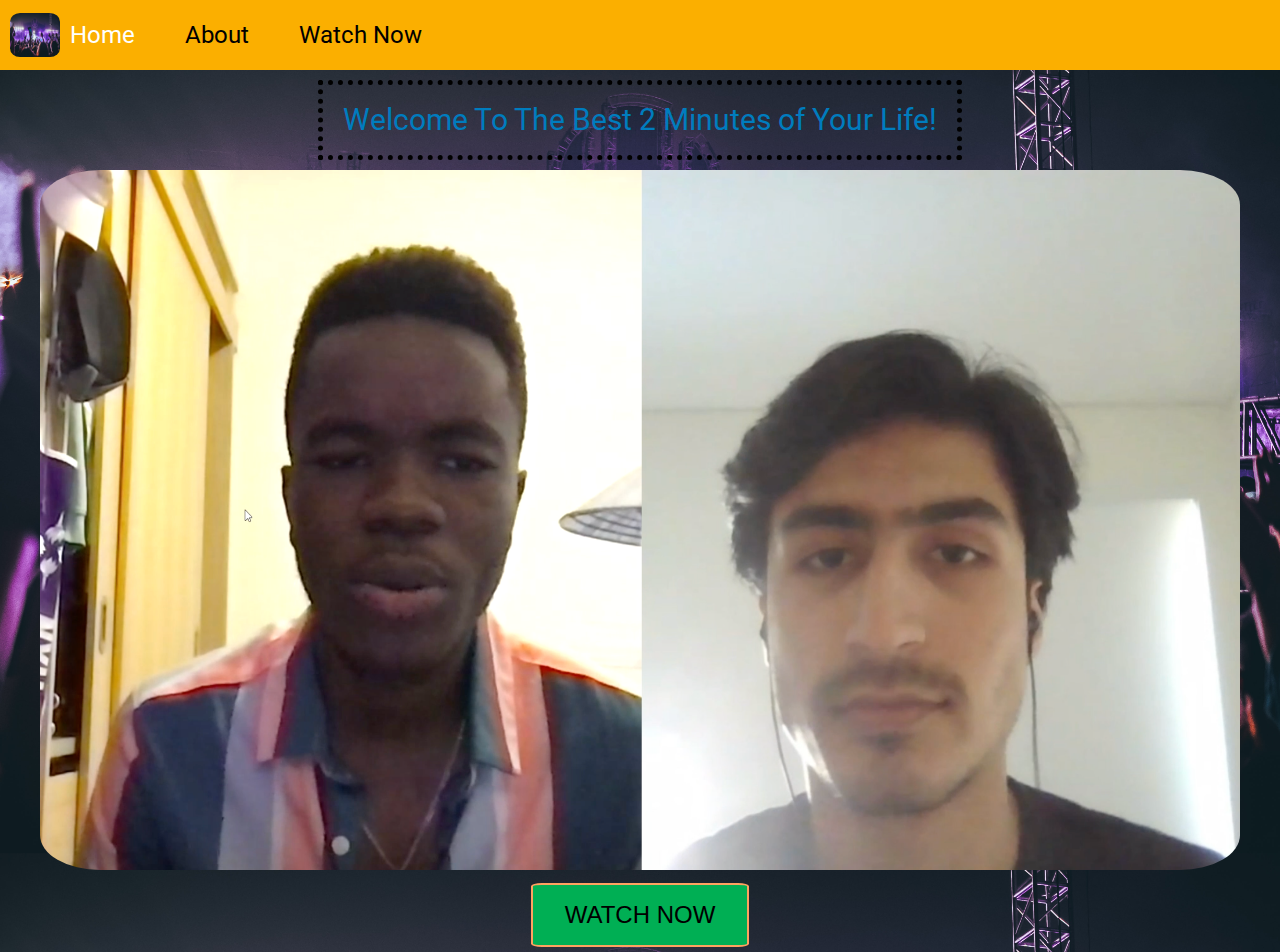
<file: index.html>
<!DOCTYPE html>
<html lang="en">

<head>
    <meta charset="UTF-8">
    <meta http-equiv="X-UA-Compatible" content="IE=edge">
    <meta name="viewport" content="width=device-width, initial-scale=1.0">
    <title>Encounter</title>
    <!-- Google fonts  -->
    <link rel="preconnect" href="https://fonts.googleapis.com">
    <link rel="preconnect" href="https://fonts.gstatic.com" crossorigin>
    <link href="https://fonts.googleapis.com/css2?family=Roboto&display=swap" rel="stylesheet">

    <link href="./assets/icon.jpg" rel="icon">
    <link href="./assets/icon.jpg" rel="apple-touch-icon">
    <link rel="stylesheet" href="./css/style.css">
    <script src="./js/app.js" defer> </script>
</head>

<body>

    <!-- Navbar -->
    <div class="navbar">
        <img src="./assets/icon.jpg" alt="logo" width="50" height="44">

        <ul class="container">
            <li class="nav-item"><a href="#" style="color: white">Home</a></li>
            <li class="nav-item"><a href="./about.html">About</a></li>
            <li class="nav-item"><a href="./watch.html">Watch Now</a></li>
        </ul>

    </div>

    <!-- End of Navbar -->

    <!-- header text -->
    <div class="jumbotron">
        <div class="content">
            <h2>Welcome To The Best 2 Minutes of Your Life!</h2>
        </div>
    </div>

    <!-- home page image -->

    <div class="img-container">
        <div class="img-item">
            <img src="./assets/both.png" alt="image" width="1200px" height="700px">
        </div>
    </div>

    <!-- button -->
    <div class="button-container">
        <button class="button-item">
            <a href="./watch.html">
                WATCH NOW
            </a>

        </button>
    </div>

    <!-- jokes -->
    <div id="dad-jokes" class="jokes-container">
        <div class="jokes-content">
            <h2>Dad Jokes? Why not: </h2>
            <h3 id="joke-text"></h3>
        </div>
    </div>



</body>

</html>
</file>
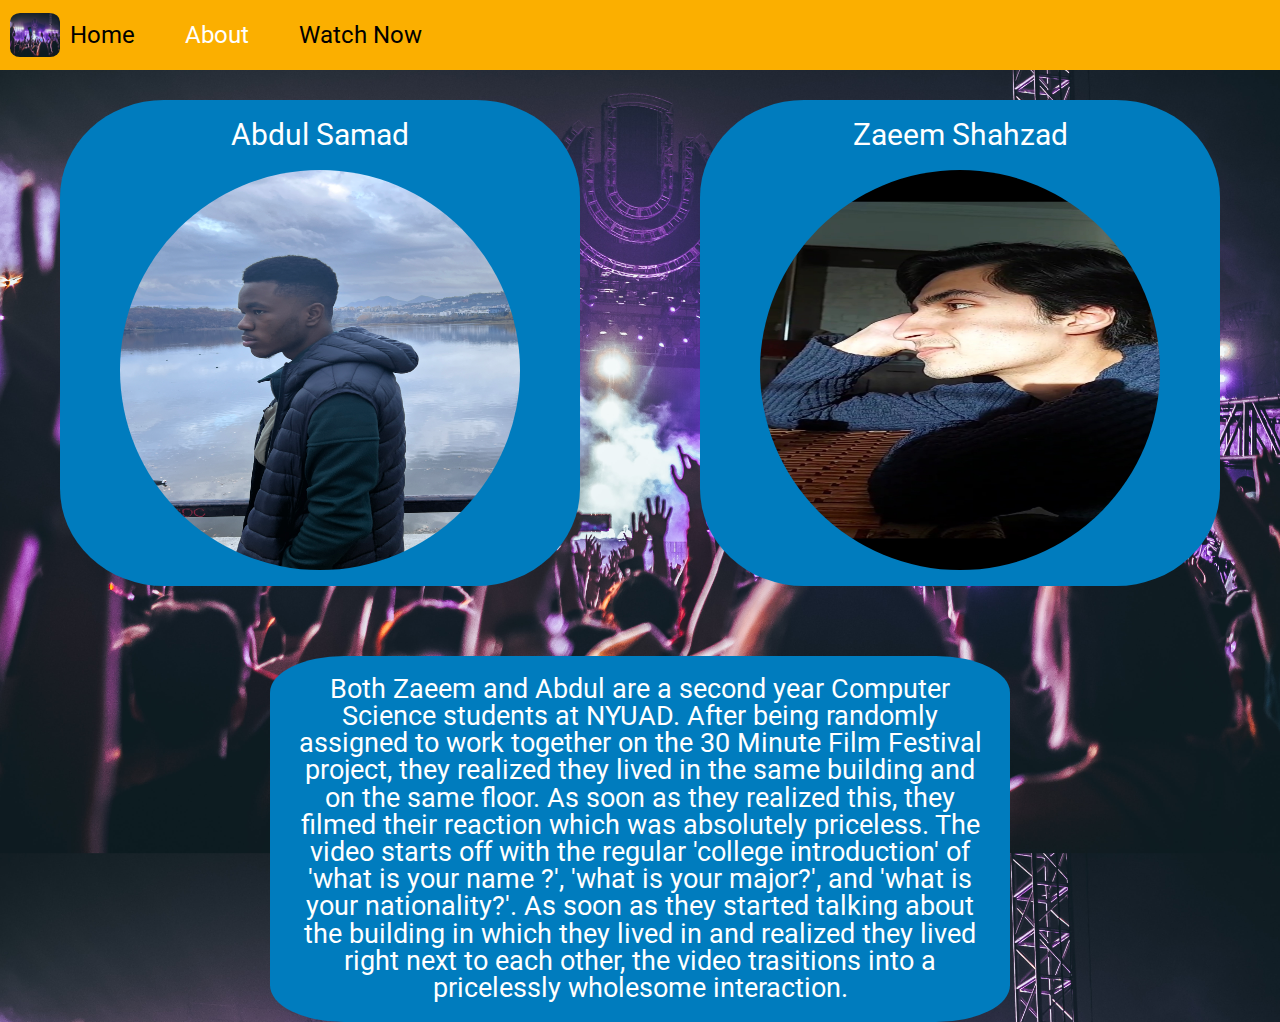
<file: about.html>
<!DOCTYPE html>
<html lang="en">

<head>
    <meta charset="UTF-8">
    <meta http-equiv="X-UA-Compatible" content="IE=edge">
    <meta name="viewport" content="width=device-width, initial-scale=1.0">
    <title>Encounter - About</title>
    <!-- Google fonts  -->
    <link rel="preconnect" href="https://fonts.googleapis.com">
    <link rel="preconnect" href="https://fonts.gstatic.com" crossorigin>
    <link href="https://fonts.googleapis.com/css2?family=Roboto&display=swap" rel="stylesheet">

    <link href="./assets/icon.jpg" rel="icon">
    <link href="./assets/icon.jpg" rel="apple-touch-icon">
    <link rel="stylesheet" href="./css/style.css">
</head>

<body>
    <!-- Navbar -->
    <div class="navbar">
        <img src="./assets/icon.jpg" alt="logo" width="50" height="44">

        <ul class="container">
            <li class="nav-item"><a href="./index.html">Home</a></li>
            <li class="nav-item"><a href="./about.html" style="color: white">About</a></li>
            <li class="nav-item"><a href="./watch.html">Watch Now</a></li>
        </ul>

    </div>

    <!-- about creators -->
    <div class="about-container">
        <div class="about-item">
            <h1>Abdul Samad</h1>
            <img src="./assets/abdul.JPG" width="400" height="400" alt="">
        </div>
        <div class="about-item">
            <h1>Zaeem Shahzad</h1>
            <img src="./assets/zaeem.JPG" width="400" height="400" alt="">

        </div>

    </div>

    <div class="about-text-container">
        <div class="about-text">
            <p>
                Both Zaeem and Abdul are a second year Computer Science students at NYUAD. After being randomly assigned
                to work together on the 30 Minute Film Festival project, they realized they lived in the same building
                and on the same floor. As soon as they realized this, they filmed their reaction which was absolutely
                priceless. The video starts off with the regular 'college introduction' of 'what is your name ?', 'what
                is your major?', and 'what is your nationality?'. As soon as they started talking about the building in
                which they lived in and realized they lived right next to each other, the video trasitions into a
                pricelessly wholesome interaction.
            </p>
        </div>
    </div>





</body>

</html>
</file>
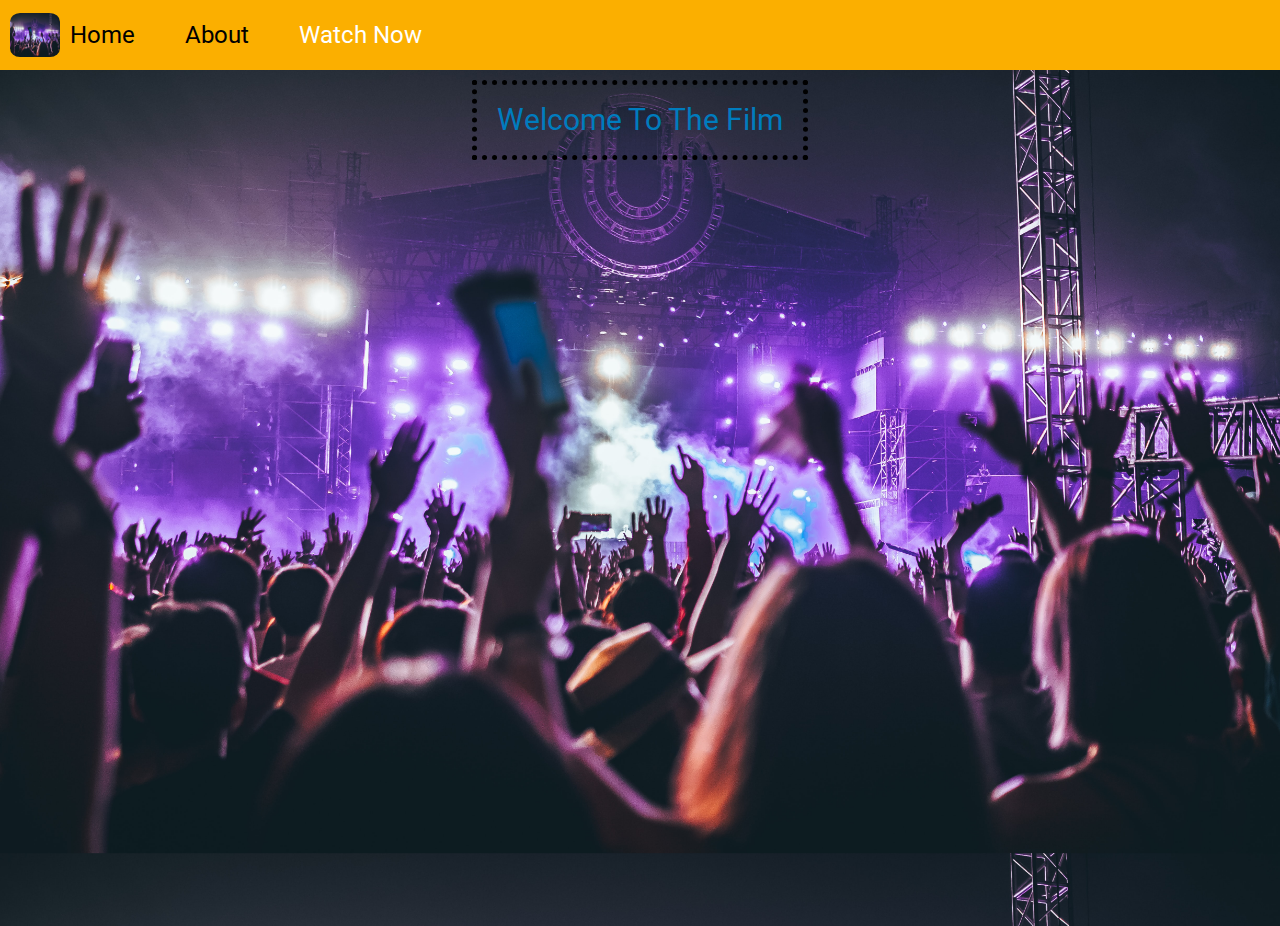
<file: watch.html>
<!DOCTYPE html>
<html lang="en">

<head>
    <meta charset="UTF-8">
    <meta http-equiv="X-UA-Compatible" content="IE=edge">
    <meta name="viewport" content="width=device-width, initial-scale=1.0">
    <title>Encounter - About</title>
    <!-- Google fonts  -->
    <link rel="preconnect" href="https://fonts.googleapis.com">
    <link rel="preconnect" href="https://fonts.gstatic.com" crossorigin>
    <link href="https://fonts.googleapis.com/css2?family=Roboto&display=swap" rel="stylesheet">

    <link href="./assets/icon.jpg" rel="icon">
    <link href="./assets/icon.jpg" rel="apple-touch-icon">
    <link rel="stylesheet" href="./css/style.css">
</head>

<body>
    <!-- Navbar -->
    <div class="navbar">
        <img src="./assets/icon.jpg" alt="logo" width="50" height="44">

        <ul class="container">
            <li class="nav-item"><a href="./index.html">Home</a></li>
            <li class="nav-item"><a href="./about.html">About</a></li>
            <li class="nav-item"><a href="./watch.html" style="color: white">Watch Now</a></li>
        </ul>

    </div>


    <div class="jumbotron">
        <div class="content">
            <h2>Welcome To The Film</h2>
        </div>
    </div>

    <div class="vid-container">
        <div class="vid-content">
            <!-- <video width="1200" height="700" controls>
                <source src="./assets/30mff.mp4" type="video/mp4">
                <source src="movie.ogg" type="video/ogg">
                Your browser does not support the video tag.
            </video> -->
            <iframe width="1280" height="720" src="https://www.youtube.com/embed/Phf7JKa3TTA"
                title="YouTube video player" frameborder="0"
                allow="accelerometer; autoplay; clipboard-write; encrypted-media; gyroscope; picture-in-picture"
                allowfullscreen></iframe>
        </div>
    </div>

</body>

</html>
</file>
<file: css/style.css>
/* CSS RESET CODE */

html, body, div, span, applet, object, iframe,
h1, h2, h3, h4, h5, h6, p, blockquote, pre,
a, abbr, acronym, address, big, cite, code,
del, dfn, em, img, ins, kbd, q, s, samp,
small, strike, strong, sub, sup, tt, var,
b, u, i, center,
dl, dt, dd, ol, ul, li,
fieldset, form, label, legend,
table, caption, tbody, tfoot, thead, tr, th, td,
article, aside, canvas, details, embed, 
figure, figcaption, footer, header, hgroup, 
menu, nav, output, ruby, section, summary,
time, mark, audio, video {
	margin: 0;
	padding: 0;
	border: 0;
	font-size: 100%;
	font: inherit;
	vertical-align: baseline;
}
/* HTML5 display-role reset for older browsers */
article, aside, details, figcaption, figure, 
footer, header, hgroup, menu, nav, section {
	display: block;
}
body {
	line-height: 1;
}
ol, ul {
	list-style: none;
}
blockquote, q {
	quotes: none;
}
blockquote:before, blockquote:after,
q:before, q:after {
	content: '';
	content: none;
}
table {
	border-collapse: collapse;
	border-spacing: 0;
}

/* End of CSS reset code */

body {
    font-family: 'Roboto', sans-serif;
    margin-top: 80px;
    background-image: url(../assets/icon.jpg);
    background-size: 100%;
    background-repeat: repeat;
}

/* styling the navbar */

.navbar {
    display: flex;
    flex-direction: row;
    width: 100vw;
    position: fixed;
    background-color: #FBAF00;
    top: 0;
    left: 0;
    right: 0;
    height: 70px;
    align-items: center;
    /* justify-content: center; */
}

.container {
    display: flex;
    justify-content: space-between;
}

.nav-item{
    /* justify-content: space-between; */
    margin-right: 50px;
    font-size: 1.5rem;
}

.navbar .nav-item {
    display: inline;
}

.navbar img{
    margin-left: 10px;
    margin-right: 10px;
    border-radius: 20%;
}


.nav-item a {
    text-decoration: none;
    color: black;

}

.nav-item a:hover{
    color: white;
}

.nav-item a:active{
    color: white;
}
.jumbotron{
    display: flex;
    background-color: ffd639;
    flex-direction: row;
    align-items: center;
    justify-content: space-between;
}

.content{
    padding: 20px;
    border: 5px dotted black;
    margin: auto;
    color: #007cbe;
    font-size: 1.9rem;
}


.img-container{
    display: flex;
    background-color: ffd639;
    flex-direction: row;
    align-items: center;
    /* justify-content: space-between; */

}

.img-item{
    padding: 10px;
    /* width: 50px; */
    margin: auto;
    
}

.img-item img{
    border-radius: 5%;
}

.button-container{
    display: flex;
    flex-direction: row;
    align-items: center;
}
.button-item{
    border-radius: 5%;
}

button{
    background-color: #00af54;
    padding: 1rem 2rem;
    color: #ffa260;
    border: 2px solid;
    margin: auto;
    font-size: 1.5rem;
    margin-bottom: 5px;
    transition: 0.175s transform cubic-bezier(0.075, 0.82, 0.165, 1);
  }
  button a{
    text-decoration: none;
    color: black;
  }
  button a:hover{
      color: white;
  }
  button:hover{
    border-color: #f1ff5c;
    box-shadow: 0 0.5em 0.5em -0.3em #FBAF00;
    color: white;
    transform: translateY(-0.25em);
    transform: translateX(-0.55em);
    cursor: pointer;
  
  }

  .jokes-container{
    display: flex;
    flex-direction: row;
    align-items: center;
    justify-content: space-between;
    position: absolute;
    visibility: hidden;

    /* left: 50%;
    right: 50%; */
    top:50%;
    left:50%;
    -ms-transform: translateX(-50%) translateY(-50%);
    -webkit-transform: translate(-50%,-50%);
    transform: translate(-50%,-50%);
  }

  .jokes-content{
    padding: 10px;
    border: 5px dotted black;
    margin: auto;
    color: #007cbe;
    font-size: 1.4rem;
    background-color: #ffd639;
    width: 500px;
    height: 200px;
  }


  .vid-container{
    display: flex;
    background-color: ffd639;
    flex-direction: row;
    align-items: center;
    justify-content: space-between;
    padding-top: 20px;
  }
  
  .vid-content{
    padding: 10px;
    margin: auto;
    color: #007cbe;
    font-size: 1.9rem;

  }

.container .active{
      color: white;
  }


  .about-container{
    display: flex;
    flex-direction: row;
    align-items: center;
    text-align: center;
    justify-content: space-between;
    padding-top: 20px;
  }

  .about-item{
    padding: 10px;
    margin: auto;
    color: white;
    background-color: #007cbe;
    font-size: 1.9rem;
    border-radius: 20%;
    width: 500px;
  }

  .about-item img{
      border-radius: 50%;
      margin-top: 20px;
  }
  .about-item h1{
      padding-top: 10px;
  }

  .about-text-container{
    display: flex;
    flex-direction: row;
    align-items: center;
    text-align: center;
    justify-content: space-between;
    padding-top: 20px;
    margin-top: 50px;
  }
  .about-text{
    padding: 20px;
    margin: auto;
    color: white;
    background-color: #007cbe;
    font-size: 1.7rem;
    border-radius: 10%;
    width: 700px;
  }
  #joke-text {
    margin-top: 25px;
    color: #00af54;
    font-size: 1.9rem;
  }
</file>
